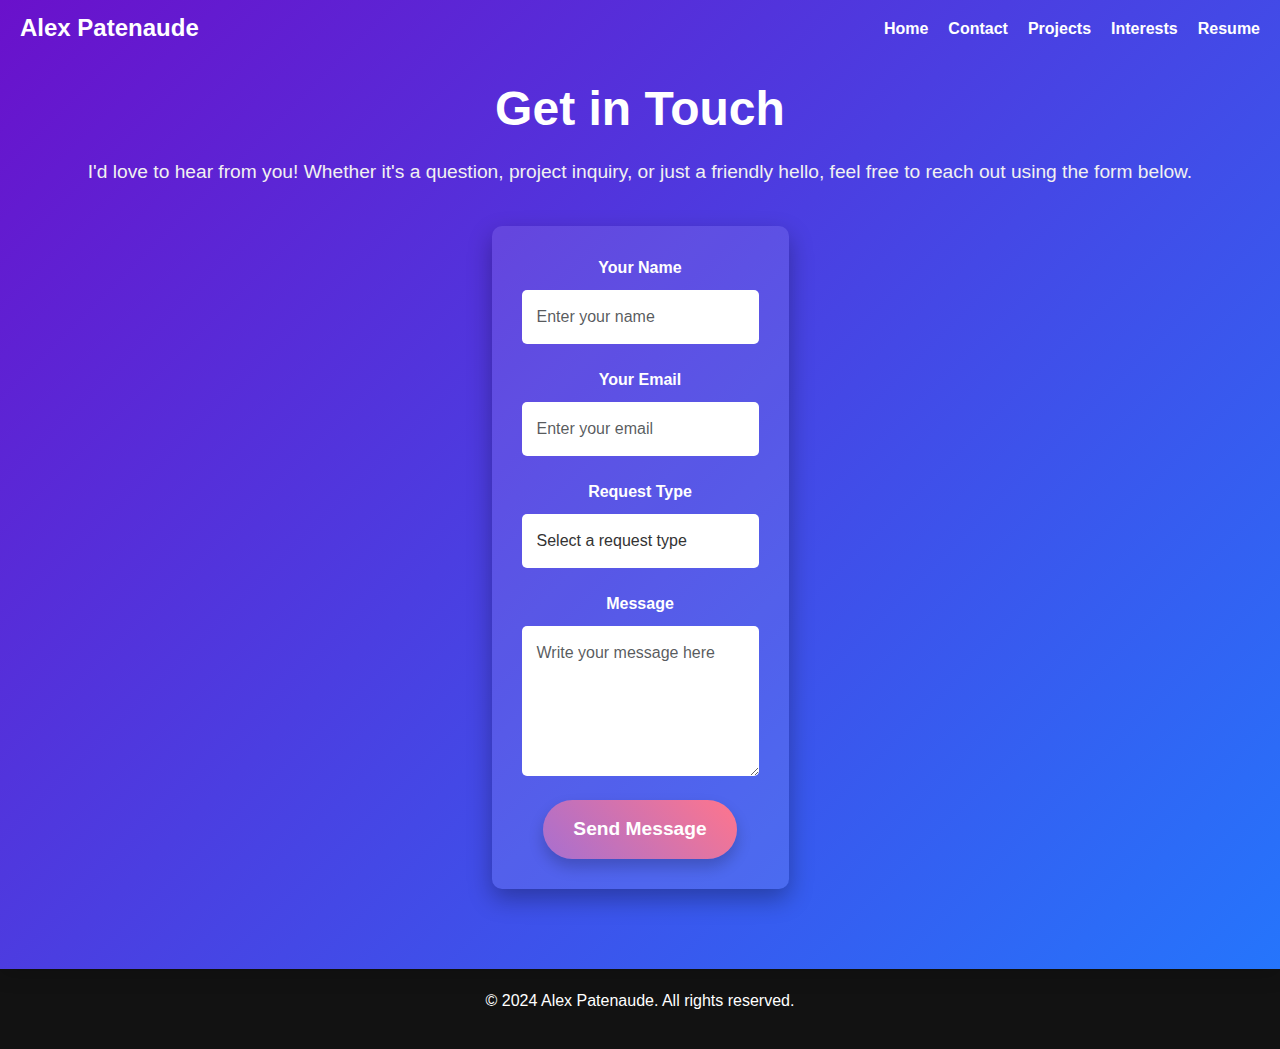
<file: contact.html>
<!DOCTYPE html>
<html lang="en">

<head>
    <meta charset="UTF-8">
    <meta name="viewport" content="width=device-width, initial-scale=1.0">
    <title>Contact - Alex Patenaude</title>
    <link href="https://cdn.jsdelivr.net/npm/bootstrap@5.3.3/dist/css/bootstrap.min.css" rel="stylesheet">
    <link rel="stylesheet" href="styles/main.css">
    <link rel="stylesheet" href="styles/contact.css">
</head>

<body>
    <header class="nav-header">
        <nav>
            <div class="nav-left">
                <span>Alex Patenaude</span>
            </div>
            <div class="nav-right">
                <ul class="nav-menu">
                    <li><a href="index.html">Home</a></li>
                    <li><a href="contact.html">Contact</a></li>
                    <li><a href="projects.html">Projects</a></li>
                    <li><a href="interests.html">Interests</a></li>
                    <li><a href="resume.html">Resume</a></li>
                </ul>
                <button class="hamburger-menu" aria-label="Toggle menu">&#9776;</button>
            </div>
        </nav>
    </header>

    <section class="full-section contact-section">
        <h2 class="fadeInUp">Get in Touch</h2>
        <p class="contact-description fadeInUp">I'd love to hear from you! Whether it's a question, project inquiry, or just a friendly hello, feel free to reach out using the form below.</p>

        <form action="mailto:apate034@mtroyal.ca" method="post" enctype="text/plain" class="contact-form fadeInUp">
            <div class="form-group mb-4">
                <label for="name" class="form-label">Your Name</label>
                <input type="text" id="name" name="name" class="form-control" placeholder="Enter your name" required>
            </div>
            <div class="form-group mb-4">
                <label for="email" class="form-label">Your Email</label>
                <input type="email" id="email" name="email" class="form-control" placeholder="Enter your email" required>
            </div>
            <div class="form-group mb-4">
                <label for="request-type" class="form-label">Request Type</label>
                <select id="request-type" name="request-type" class="form-control" required>
                    <option value="" disabled selected>Select a request type</option>
                    <option value="general-inquiry">General Inquiry</option>
                    <option value="project-inquiry">Project Inquiry</option>
                    <option value="feedback">Feedback</option>
                    <option value="collaboration">Collaboration</option>
                    <option value="other">Other</option>
                </select>
            </div>
            <div class="form-group mb-4">
                <label for="message" class="form-label">Message</label>
                <textarea id="message" name="message" class="form-control" rows="5" placeholder="Write your message here" required></textarea>
            </div>
            <button type="submit" class="admire-button">Send Message</button>
        </form>
    </section> 

    <footer>
        <p>&copy; 2024 Alex Patenaude. All rights reserved.</p>
    </footer>

    <script src="https://cdn.jsdelivr.net/npm/bootstrap@5.3.3/dist/js/bootstrap.bundle.min.js"></script>
    <script>
        document.addEventListener('DOMContentLoaded', function () {
            const menu = document.querySelector('.nav-menu');
            const hamburger = document.querySelector('.hamburger-menu');

            hamburger.addEventListener('click', () => {
                menu.classList.toggle('open');
            });
        });
    </script>
</body>

</html>
</file>
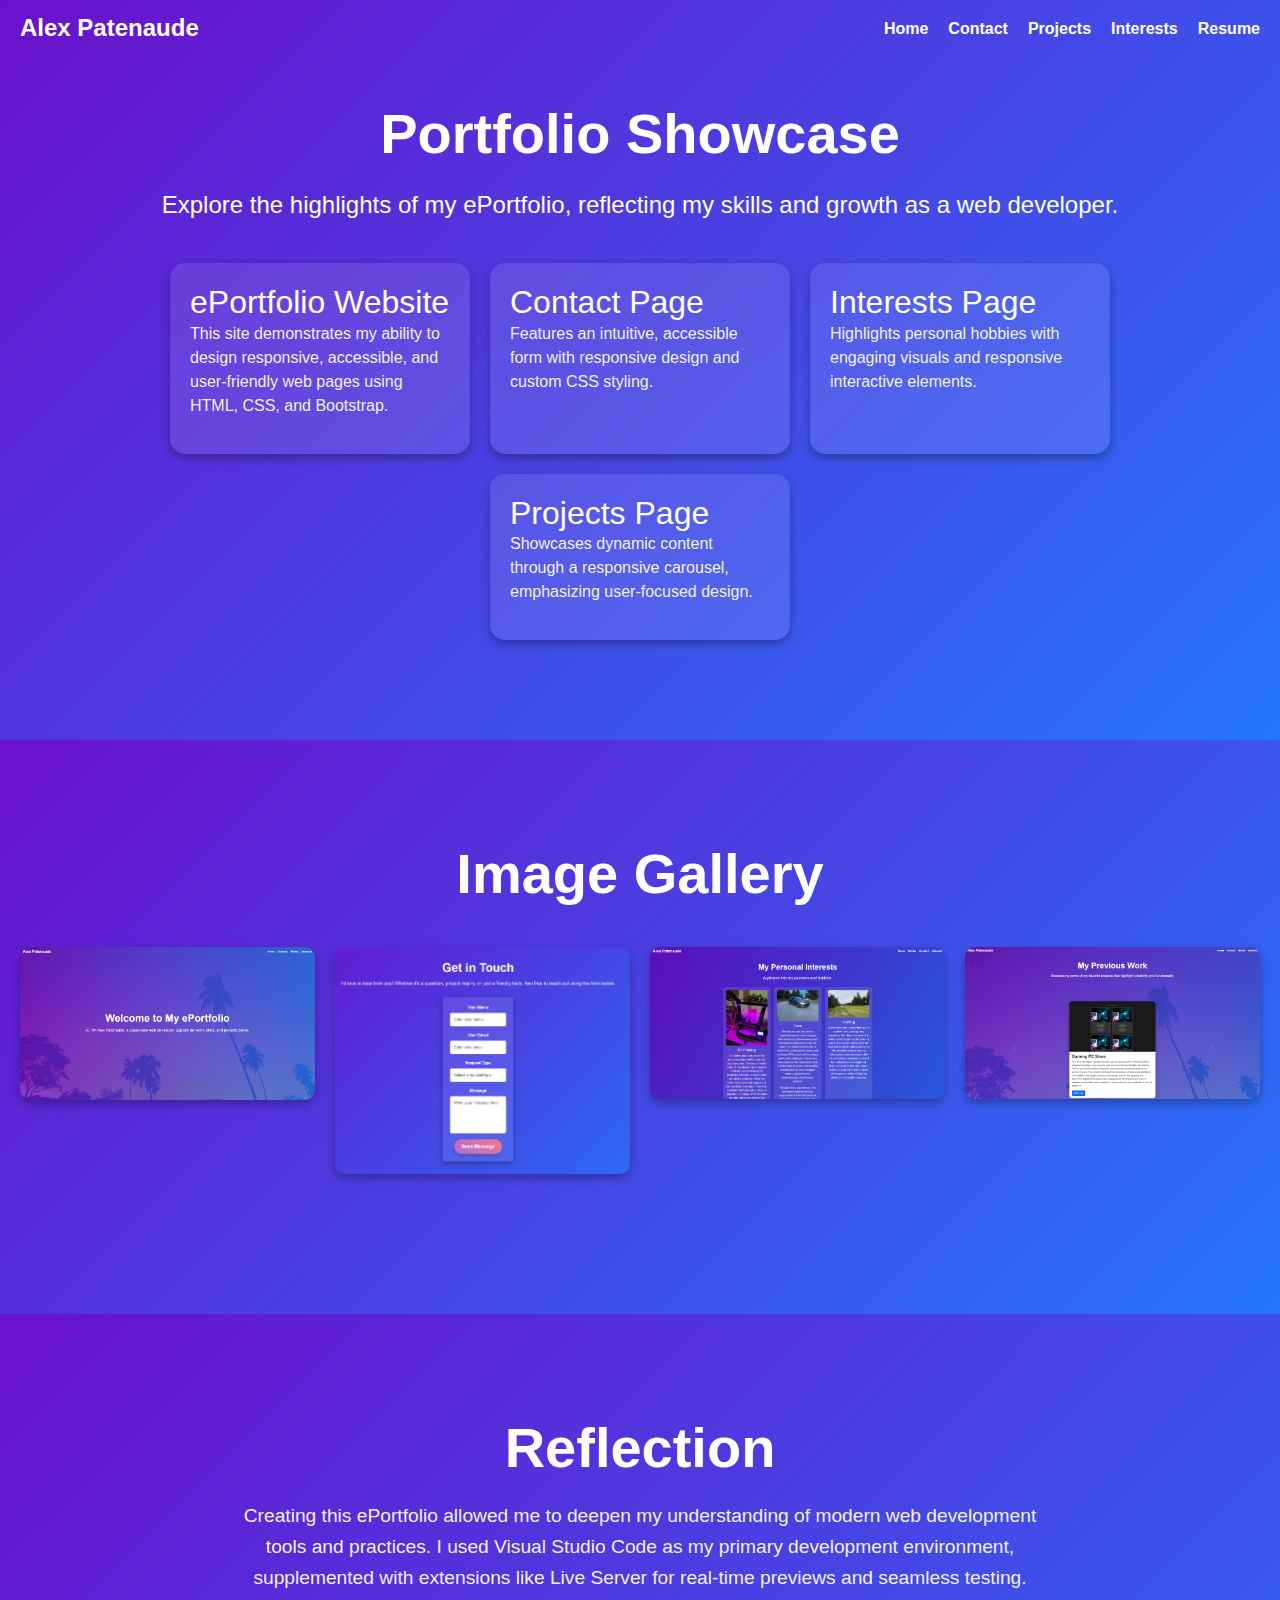
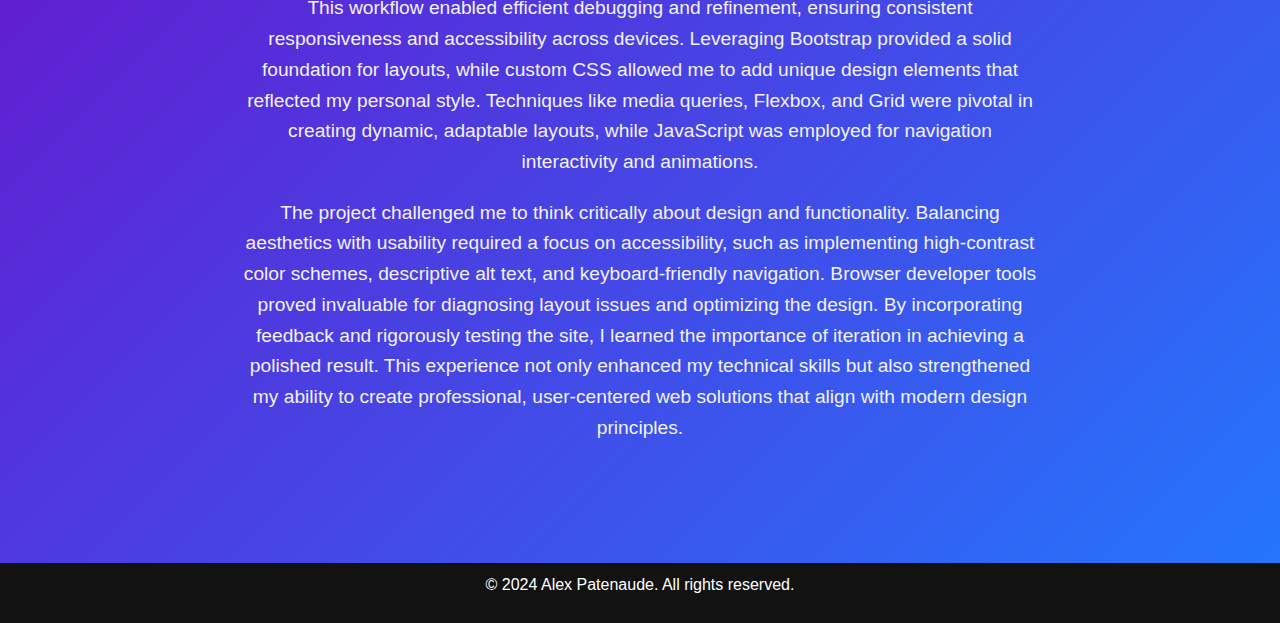
<file: eportfolio.html>
<!DOCTYPE html>
<html lang="en">

<head>
    <meta charset="UTF-8">
    <meta name="viewport" content="width=device-width, initial-scale=1.0">
    <title>Showcase - Alex Patenaude</title>
    <link href="https://cdn.jsdelivr.net/npm/bootstrap@5.3.3/dist/css/bootstrap.min.css" rel="stylesheet">
    <link rel="stylesheet" href="styles/main.css">
    <link rel="stylesheet" href="styles/eportfolio.css">
</head>

<body>
    <header class="nav-header">
        <nav>
            <div class="nav-left">
                <span>Alex Patenaude</span>
            </div>
            <div class="nav-right">
                <ul class="nav-menu">
                    <li><a href="index.html">Home</a></li>
                    <li><a href="contact.html">Contact</a></li>
                    <li><a href="projects.html">Projects</a></li>
                    <li><a href="interests.html">Interests</a></li>
                    <li><a href="resume.html">Resume</a></li>
                </ul>
                <button class="hamburger-menu" aria-label="Toggle menu">&#9776;</button>
            </div>
        </nav>
    </header>

    <section class="showcase-section">
        <h1 class="section-title fadeInUp">Portfolio Showcase</h1>
        <p class="section-subtitle fadeInUp">Explore the highlights of my ePortfolio, reflecting my skills and growth as a web developer.</p>

        <div class="artefacts-cards">
            <div class="artefact-card">
                <h2 class="artefact-title">ePortfolio Website</h2>
                <p>This site demonstrates my ability to design responsive, accessible, and user-friendly web pages using HTML, CSS, and Bootstrap.</p>
            </div>
            <div class="artefact-card">
                <h2 class="artefact-title">Contact Page</h2>
                <p>Features an intuitive, accessible form with responsive design and custom CSS styling.</p>
            </div>
            <div class="artefact-card">
                <h2 class="artefact-title">Interests Page</h2>
                <p>Highlights personal hobbies with engaging visuals and responsive interactive elements.</p>
            </div>
            <div class="artefact-card">
                <h2 class="artefact-title">Projects Page</h2>
                <p>Showcases dynamic content through a responsive carousel, emphasizing user-focused design.</p>
            </div>
        </div>
    </section>

    <section class="gallery-section">
        <h2 class="section-title fadeInUp">Image Gallery</h2>
        <div class="gallery-grid">
            <img src="images/eportfolio 1.png" alt="ePortfolio Preview">
            <img src="images/contact.png" alt="Contact Page Screenshot">
            <img src="images/interests.png" alt="Interests Page Screenshot">
            <img src="images/projects.png" alt="Projects Page Screenshot">
        </div>
    </section>

    <section class="reflection-section">
        <h2 class="section-title fadeInUp">Reflection</h2>
        <p class="reflection-text fadeInUp">
            Creating this ePortfolio allowed me to deepen my understanding of modern web development tools and practices. I used Visual Studio Code as my primary development environment, supplemented with extensions like Live Server for real-time previews and seamless testing. This workflow enabled efficient debugging and refinement, ensuring consistent responsiveness and accessibility across devices. Leveraging Bootstrap provided a solid foundation for layouts, while custom CSS allowed me to add unique design elements that reflected my personal style. Techniques like media queries, Flexbox, and Grid were pivotal in creating dynamic, adaptable layouts, while JavaScript was employed for navigation interactivity and animations. </p>

        <p class="reflection-text fadeInUp">The project challenged me to think critically about design and functionality. Balancing aesthetics with usability required a focus on accessibility, such as implementing high-contrast color schemes, descriptive alt text, and keyboard-friendly navigation. Browser developer tools proved invaluable for diagnosing layout issues and optimizing the design. By incorporating feedback and rigorously testing the site, I learned the importance of iteration in achieving a polished result. This experience not only enhanced my technical skills but also strengthened my ability to create professional, user-centered web solutions that align with modern design principles. 
        </p>
    </section>

    <footer class="small-footer">
        <p>&copy; 2024 Alex Patenaude. All rights reserved.</p>
    </footer>

    <script src="https://cdn.jsdelivr.net/npm/bootstrap@5.3.3/dist/js/bootstrap.bundle.min.js"></script>
    <script>
        document.addEventListener('DOMContentLoaded', function () {
            const menu = document.querySelector('.nav-menu');
            const hamburger = document.querySelector('.hamburger-menu');

            hamburger.addEventListener('click', () => {
                menu.classList.toggle('open');
            });
        });
    </script>
</body>

</html>
</file>
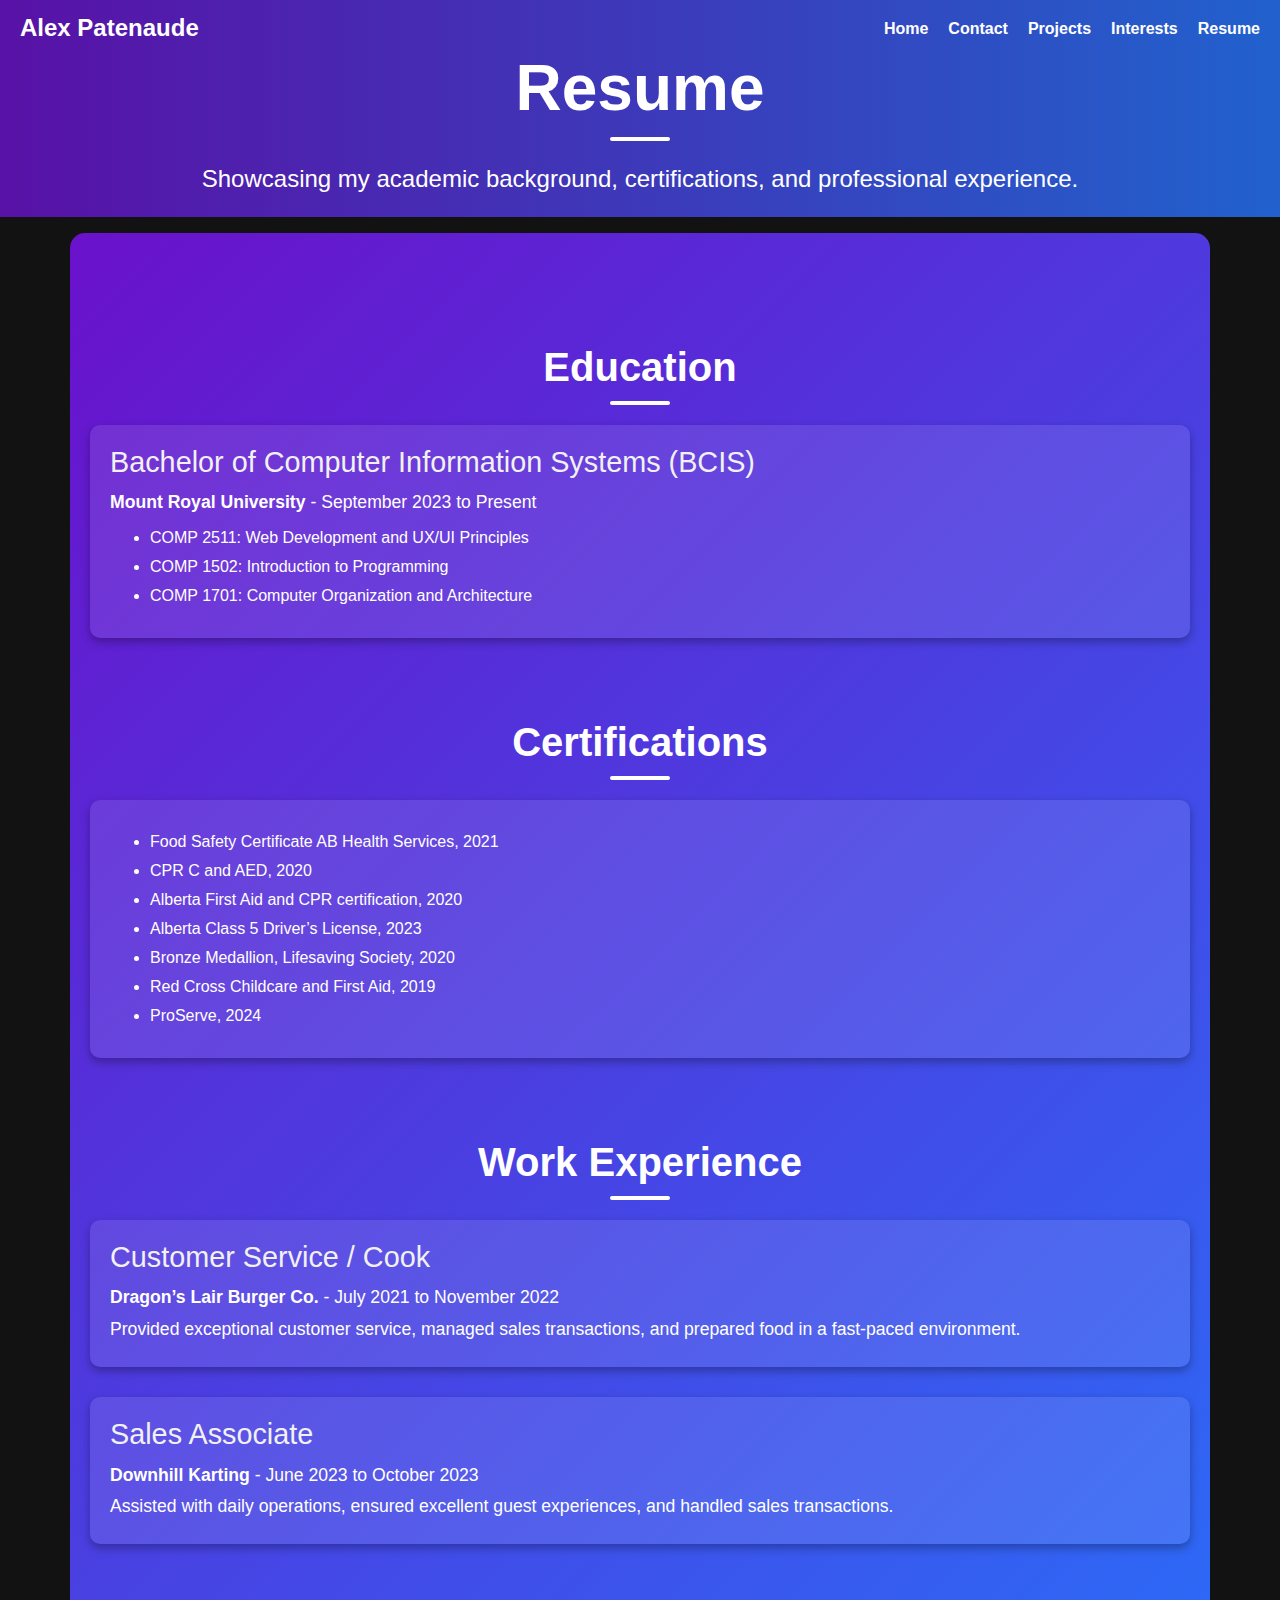
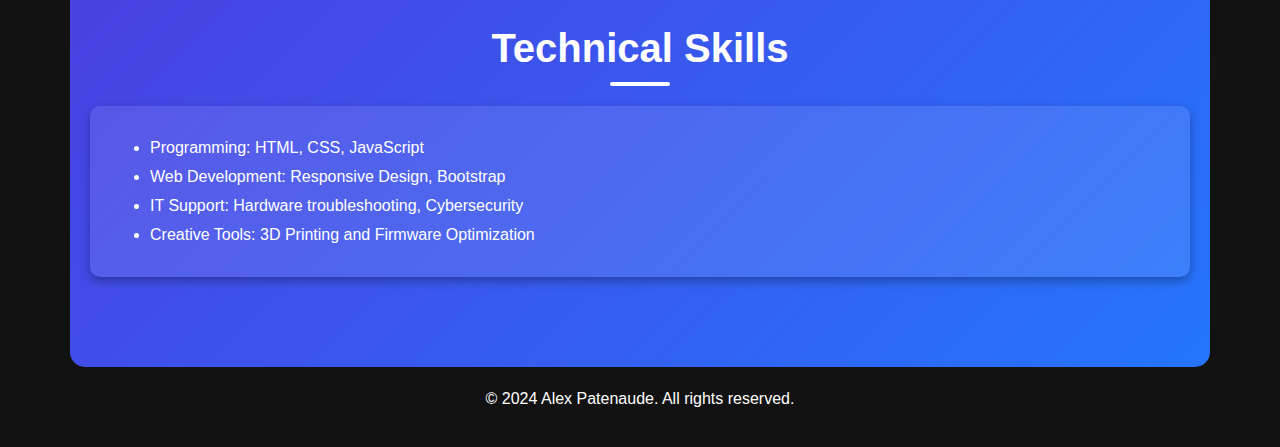
<file: resume.html>
<!DOCTYPE html>
<html lang="en">

<head>
    <meta charset="UTF-8">
    <meta name="viewport" content="width=device-width, initial-scale=1.0">
    <title>Resume - Alex Patenaude</title>
    <link href="https://cdn.jsdelivr.net/npm/bootstrap@5.3.3/dist/css/bootstrap.min.css" rel="stylesheet">
    <link rel="stylesheet" href="styles/main.css">
    <link rel="stylesheet" href="styles/resume.css">
</head>

<body>
    <header class="nav-header">
        <nav>
            <div class="nav-left">
                <span>Alex Patenaude</span>
            </div>
            <div class="nav-right">
                <ul class="nav-menu">
                    <li><a href="index.html">Home</a></li>
                    <li><a href="contact.html">Contact</a></li>
                    <li><a href="projects.html">Projects</a></li>
                    <li><a href="interests.html">Interests</a></li>
                    <li><a href="resume.html" class="active">Resume</a></li>
                </ul>
                <button class="hamburger-menu" aria-label="Toggle menu">&#9776;</button>
            </div>
        </nav>
    </header>

    <section class="hero-section text-center">
        <h1 class="section-title">Resume</h1>
        <p class="section-subtitle">Showcasing my academic background, certifications, and professional experience.</p>
    </section>

    <main class="resume-section container">
        <section>
            <h2 class="section-title">Education</h2>
            <div class="resume-item">
                <h3>Bachelor of Computer Information Systems (BCIS)</h3>
                <p><strong>Mount Royal University</strong> - September 2023 to Present</p>
                <ul>
                    <li>COMP 2511: Web Development and UX/UI Principles</li>
                    <li>COMP 1502: Introduction to Programming</li>
                    <li>COMP 1701: Computer Organization and Architecture</li>
                </ul>
            </div>
        </section>

        <section>
            <h2 class="section-title">Certifications</h2>
            <div class="resume-item">
                <ul>
                    <li>Food Safety Certificate AB Health Services, 2021</li>
                    <li>CPR C and AED, 2020</li>
                    <li>Alberta First Aid and CPR certification, 2020</li>
                    <li>Alberta Class 5 Driver’s License, 2023</li>
                    <li>Bronze Medallion, Lifesaving Society, 2020</li>
                    <li>Red Cross Childcare and First Aid, 2019</li>
                    <li>ProServe, 2024</li>
                </ul>
            </div>
        </section>

        <section>
            <h2 class="section-title">Work Experience</h2>
            <div class="resume-item">
                <h3>Customer Service / Cook</h3>
                <p><strong>Dragon’s Lair Burger Co.</strong> - July 2021 to November 2022</p>
                <p>Provided exceptional customer service, managed sales transactions, and prepared food in a fast-paced environment.</p>
            </div>
            <div class="resume-item">
                <h3>Sales Associate</h3>
                <p><strong>Downhill Karting</strong> - June 2023 to October 2023</p>
                <p>Assisted with daily operations, ensured excellent guest experiences, and handled sales transactions.</p>
            </div>
        </section>

        <section>
            <h2 class="section-title">Technical Skills</h2>
            <div class="resume-item">
                <ul>
                    <li>Programming: HTML, CSS, JavaScript</li>
                    <li>Web Development: Responsive Design, Bootstrap</li>
                    <li>IT Support: Hardware troubleshooting, Cybersecurity</li>
                    <li>Creative Tools: 3D Printing and Firmware Optimization</li>
                </ul>
            </div>
        </section>
    </main>

    <footer class="small-footer">
        <p>&copy; 2024 Alex Patenaude. All rights reserved.</p>
    </footer>

    <script src="https://cdn.jsdelivr.net/npm/bootstrap@5.3.3/dist/js/bootstrap.bundle.min.js"></script>
    <script>
        document.addEventListener('DOMContentLoaded', function () {
            const menu = document.querySelector('.nav-menu');
            const hamburger = document.querySelector('.hamburger-menu');

            hamburger.addEventListener('click', () => {
                menu.classList.toggle('open');
            });
        });
    </script>
</body>

</html>
</file>
<file: styles/main.css>
body {
    margin: 0;
    font-family: 'Arial', sans-serif;
    color: #fff;
    background-color: #121212;
    overflow-x: hidden;
}

.nav-header nav {
    display: flex;
    justify-content: space-between;
    align-items: center;
    width: 100%;
    padding: 10px 20px;
    position: absolute;
    top: 0;
    left: 0;
    z-index: 100;
    color: white;
    font-size: 1.2rem;
}

.nav-left {
    font-weight: bold;
    font-size: 1.5rem;
}

.nav-right {
    display: flex;
    align-items: center;
}

.nav-menu {
    list-style: none;
    display: flex;
    gap: 20px;
    margin: 0;
    padding: 0;
}

.nav-menu li {
    margin: 0;
}

.nav-menu a {
    text-decoration: none;
    color: white;
    font-weight: bold;
    font-size: 1rem;
}

.hamburger-menu {
    display: none;
    font-size: 1.5rem;
    background: none;
    color: white;
    border: none;
    cursor: pointer;
    margin-left: 20px;
}

@media (max-width: 768px) {
    .nav-menu {
        display: none;
        flex-direction: column;
        position: absolute;
        top: 50px;
        right: 20px;
        background: rgba(0, 0, 0, 0.8);
        padding: 10px;
        border-radius: 8px;
    }

    .nav-menu.open {
        display: flex;
    }

    .hamburger-menu {
        display: block;
    }
}


h1, h2, h3 {
    margin: 0;
    color: #fff;
}

a {
    color: #2575fc;
    text-decoration: none;
}

.full-section {
    height: 100vh;
    display: flex;
    align-items: center;
    justify-content: center;
    flex-direction: column;
    text-align: center;
    padding: 0 20px;
}

.hero-section {
    background: linear-gradient(to right, rgba(106, 17, 203, 0.8), rgba(37, 117, 252, 0.8)),
        url('/images/background.jpg') no-repeat center center/cover;
    position: relative;
    color: white;
    z-index: 1;
}

.hero-text {
    z-index: 2;
    animation: fadeIn 2s ease-in-out;
}

.hero-section h1 {
    font-size: 4rem;
    font-weight: bold;
}

.hero-section p {
    font-size: 1.5rem;
    margin-top: 20px;
}

@keyframes fadeIn {
    0% {
        opacity: 0;
        transform: translateY(50px);
    }

    100% {
        opacity: 1;
        transform: translateY(0);
    }
}

.section {
    height: 100%;
    display: flex;
    align-items: center;
    justify-content: center;
    background-color: #333;
    color: #fff;
    text-align: center;
    padding: 5vh 5vh;
}

.section h2 {
    font-size: 2.5rem;
    font-weight: bold;
}

.section img {
    width: 100%;
    max-width: 300px;
    border-radius: 50%;
    box-shadow: 0 4px 15px rgba(0, 0, 0, 0.3);
    margin-top: 20px;
}

.parallax {
    background-image: url('/images/background.jpg');
    height: 100%;
    background-attachment: fixed;
    background-size: cover;
    background-position: center;
    padding: 100px 20px;
    text-align: center;
    color: white;
}

.parallax h2 {
    font-size: 2.5rem;
    margin-bottom: 20px;
}

.parallax p {
    font-size: 1.2rem;
    margin-bottom: 40px; 
}

.admire-button {
    display: inline-block;
    padding: 15px 30px;
    font-size: 1.2rem;
    font-weight: bold;
    color: white;
    text-decoration: none;
    background: linear-gradient(45deg, #ff7eb47e, #ff758c);
    border: none;
    border-radius: 50px;
    box-shadow: 0 8px 15px rgba(0, 0, 0, 0.2);
    transition: all 0.3s ease;
}

.admire-button:hover {
    background: linear-gradient(45deg, #ff4a777e, #ff2e56);
    transform: translateY(-3px) scale(1.05);
    box-shadow: 0 12px 20px rgba(0, 0, 0, 0.3);
}


.contact-section {
    background-color: #444;
    padding: 60px 20px;
    box-shadow: 0 4px 20px rgba(0, 0, 0, 0.2);
}

.contact-section h2 {
    font-size: 2.5rem;
}

footer {
    background-color: #121212;
    color: white;
    padding: 20px;
    text-align: center;
}

/* Animation */
.fadeInUp {
    animation: fadeInUp 1s ease-out;
}

@keyframes fadeInUp {
    from {
        opacity: 0;
        transform: translateY(50px);
    }

    to {
        opacity: 1;
        transform: translateY(0);
    }
}

/* Media Queries */
@media (max-width: 768px) {
    .hero-section h1 {
        font-size: 2.5rem;
    }

    .hero-section p {
        font-size: 1.2rem;
    }

    .section img {
        max-width: 80%;
    }
}

.download-button {
    display: inline-block;
    padding: 10px 20px;
    font-size: 1rem;
    color: white;
    background-color: #2575fc;
    border: none;
    border-radius: 5px;
    text-decoration: none;
    box-shadow: 0 4px 10px rgba(0, 0, 0, 0.3);
    transition: background-color 0.3s ease, transform 0.3s ease;
}

.download-button:hover {
    background-color: #1a5dbc;
    transform: translateY(-2px);
}

.transcript-section {
    margin-top: 40px;
    text-align: left;
    max-width: 800px;
    margin-left: auto;
    margin-right: auto;
    color: #f1f1f1;
    line-height: 1.6;
}

.transcript-section h3 {
    font-size: 2rem;
    font-weight: bold;
    margin-bottom: 20px;
}

.transcript-section p {
    font-size: 1.2rem;
    margin-bottom: 15px;
}

.skip-link {
    position: absolute;
    top: -50px; 
    left: 10px;
    background-color: #2575fc;
    color: white;
    padding: 10px 15px;
    text-decoration: none;
    border-radius: 5px;
    z-index: 1000;
    transition: top 0.3s ease;
}

.skip-link:focus {
    top: 10px;
}
</file>
<file: styles/contact.css>
.contact-section {
    background: linear-gradient(135deg, #6a11cb, #2575fc);
    color: white;
    padding: 80px 20px;
    text-align: center;
    position: relative;
    overflow: hidden;
    height: auto;
}

.contact-section h2 {
    font-size: 3rem;
    margin-bottom: 20px;
    font-weight: bold;
    color: #fff;
}

.contact-description {
    font-size: 1.2rem;
    margin-bottom: 40px;
    color: #f1f1f1;
}

.contact-form {
    max-width: 600px;
    margin: 0 auto;
    background: rgba(255, 255, 255, 0.1);
    padding: 30px;
    border-radius: 10px;
    box-shadow: 0 10px 25px rgba(0, 0, 0, 0.3);
}

.contact-form .form-control {
    background: #fff;
    color: #333;
    border: none;
    border-radius: 5px;
    padding: 15px;
    font-size: 1rem;
}

.contact-form .form-control:focus {
    outline: none;
    border: 2px solid #2575fc;
    box-shadow: 0 0 10px rgba(37, 117, 252, 0.5);
}

.contact-form label {
    font-weight: bold;
    color: #fff;
    margin-bottom: 10px;
}
</file>
<file: styles/eportfolio.css>
.showcase-section, .gallery-section, .reflection-section {
    background: linear-gradient(135deg, #6a11cb, #2575fc);
    color: white;
    text-align: center;
    padding: 100px 20px;
}

.section-title {
    font-size: 3.5rem;
    font-weight: bold;
    margin-bottom: 20px;
}

.section-subtitle {
    font-size: 1.5rem;
    margin-bottom: 40px;
}

.artefacts-cards {
    display: flex;
    flex-wrap: wrap;
    justify-content: center;
    gap: 20px;
}

.artefact-card {
    background: rgba(255, 255, 255, 0.1);
    border-radius: 15px;
    box-shadow: 0 4px 10px rgba(0, 0, 0, 0.3);
    padding: 20px;
    width: 300px;
    transition: transform 0.3s ease, box-shadow 0.3s ease;
    text-align: left;
    color: #f1f1f1;
}

.artefact-card:hover {
    transform: scale(1.05);
    box-shadow: 0 8px 20px rgba(0, 0, 0, 0.4);
}

.gallery-grid {
    display: grid;
    grid-template-columns: repeat(auto-fit, minmax(200px, 1fr));
    gap: 20px;
    margin: 40px 0;
}

.gallery-grid img {
    width: 100%;
    border-radius: 10px;
    box-shadow: 0 4px 10px rgba(0, 0, 0, 0.3);
    transition: transform 0.3s ease, box-shadow 0.3s ease;
}

.gallery-grid img:hover {
    transform: scale(1.05);
    box-shadow: 0 8px 20px rgba(0, 0, 0, 0.4);
}

.reflection-text {
    font-size: 1.2rem;
    margin: 20px auto;
    max-width: 800px;
    line-height: 1.6;
    color: #f1f1f1;
}

.small-footer {
    background-color: #121212;
    color: white;
    padding: 10px;
    text-align: center;
}
</file>
<file: styles/resume.css>
.resume-section {
    padding: 60px 20px;
    background: linear-gradient(135deg, #6a11cb, #2575fc);
    color: white;
    border-radius: 15px;
}

.section-title {
    font-size: 2.5rem;
    font-weight: bold;
    margin-bottom: 20px;
    text-align: center;
    position: relative;
    padding-top: 50px;
}

.section-subtitle {
    padding-bottom: 20px;
}

.hero-section {
    background: linear-gradient(to right, rgba(106, 17, 203, 0.8), rgba(37, 117, 252, 0.8))
}

.section-title::after {
    content: '';
    display: block;
    width: 60px;
    height: 4px;
    background: #ffffff;
    margin: 10px auto 0;
    border-radius: 2px;
}

.resume-item {
    margin-bottom: 30px;
    padding: 20px;
    background: rgba(255, 255, 255, 0.1);
    border-radius: 10px;
    box-shadow: 0 4px 10px rgba(0, 0, 0, 0.3);
}

.resume-item h3 {
    font-size: 1.8rem;
    margin-bottom: 10px;
    color: #f1f1f1;
}

.resume-item p {
    margin: 5px 0;
    font-size: 1.1rem;
}

.resume-item ul {
    margin: 10px 0;
    padding-left: 20px;
}

.resume-item ul li {
    font-size: 1rem;
    margin-bottom: 5px;
}

.resume-section ul {
    list-style-type: disc;
    margin: 10px 0;
    padding-left: 40px;
}

.resume-section ul li {
    margin-bottom: 5px;
}

@media (max-width: 768px) {
    .section-title {
        font-size: 2rem;
    }
    .resume-item h3 {
        font-size: 1.5rem;
    }
    .resume-item p {
        font-size: 1rem;
    }
    .resume-item ul li {
        font-size: 0.9rem;
    }
}
</file>
